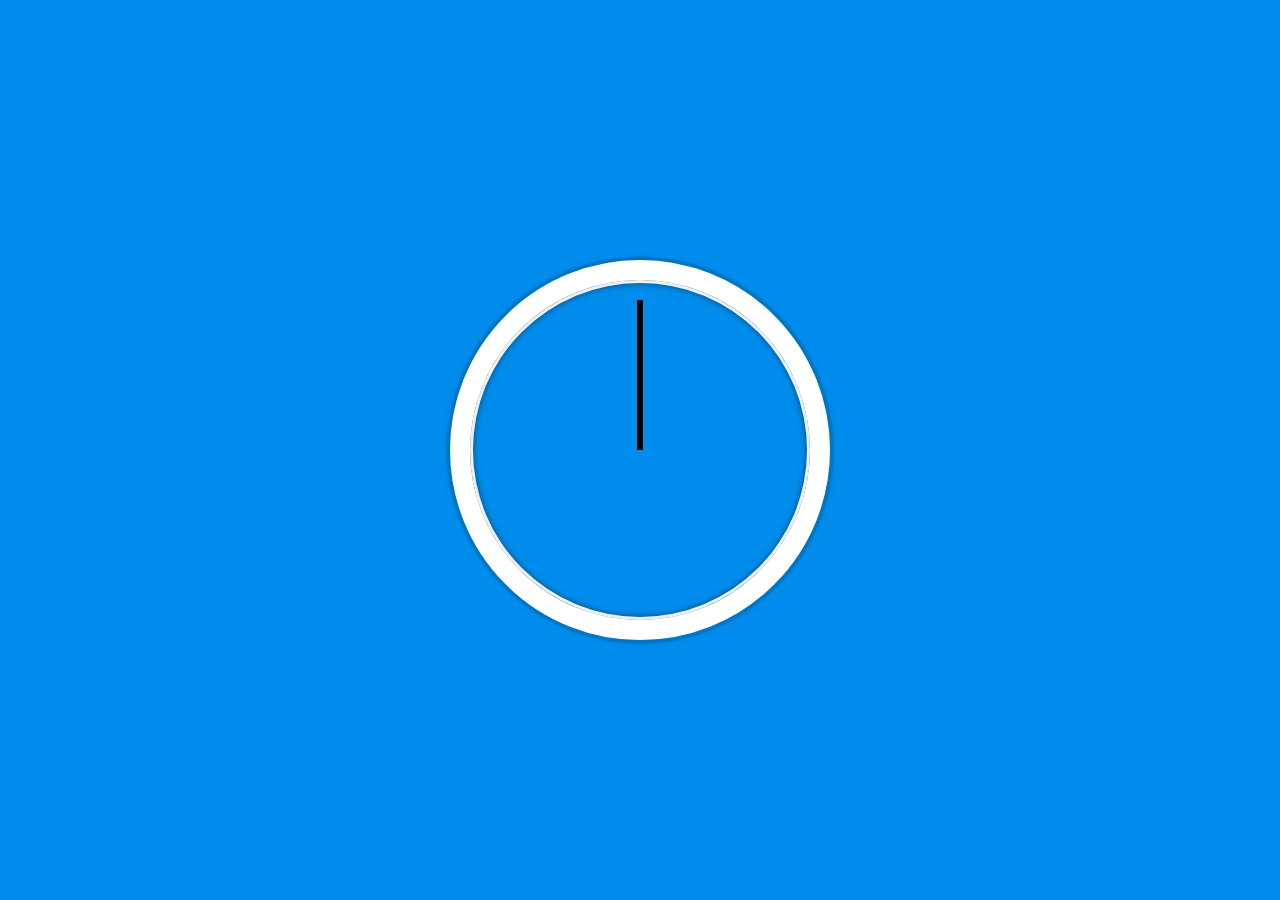
<file: cloak/index.html>
<!DOCTYPE html>
<html lang="en">

<head>
    <meta charset="UTF-8">
    <title>JS + CSS Clock</title>
    <link rel="icon" href="https://fav.farm/🔥" />
</head>

<body>


    <div class="clock">
        <div class="clock-face">
            <div class="hand hour-hand"></div>
            <div class="hand min-hand"></div>
            <div class="hand second-hand"></div>
        </div>
    </div>


    <style>
        html {
            background: #018DED url(https://unsplash.it/1500/1000?image=881&blur=5);
            background-size: cover;
            font-family: 'helvetica neue';
            text-align: center;
            font-size: 10px;
        }

        body {
            margin: 0;
            font-size: 2rem;
            display: flex;
            flex: 1;
            min-height: 100vh;
            align-items: center;
        }

        .clock {
            width: 30rem;
            height: 30rem;
            border: 20px solid white;
            border-radius: 50%;
            margin: 50px auto;
            position: relative;
            padding: 2rem;
            box-shadow:
                0 0 0 4px rgba(0, 0, 0, 0.1),
                inset 0 0 0 3px #EFEFEF,
                inset 0 0 10px black,
                0 0 10px rgba(0, 0, 0, 0.2);
        }

        .clock-face {
            position: relative;
            width: 100%;
            height: 100%;
            transform: translateY(-3px);
            /* account for the height of the clock hands */
        }

        .hand {
            width: 50%;
            height: 6px;
            background: black;
            position: absolute;
            top: 50%;
            transform-origin: 100%;
            transform: rotate(90deg);
            transition: all 0.05s;
            transition-timing-function: cubic-bezier(0.1, 2.7, 0.58, 1);
        }
    </style>
    <script>
        const secondHand = document.querySelector('.second-hand')
        const minHand = document.querySelector('.min-hand')
        const hourHand = document.querySelector('.hour-hand')
        function setDate() {
            const now = new Date();
            const seconds = now.getSeconds();
            const min = now.getMinutes();
            const hours = now.getHours();
            const secondsDegrees = (((seconds / 60) * 360) + 90);
            const minsDegrees = ((min / 60) * 360) + 90;
            const hoursDegrees = ((hours / 12) * 360) + 90;
            secondHand.style.transform = `rotate(${secondsDegrees}deg)`
            minHand.style.transform = `rotate(${minsDegrees}deg)`
            hourHand.style.transform = `rotate(${hoursDegrees}deg)`
        }
        setInterval(setDate, 1000);

    </script>
</body>

</html>
</file>
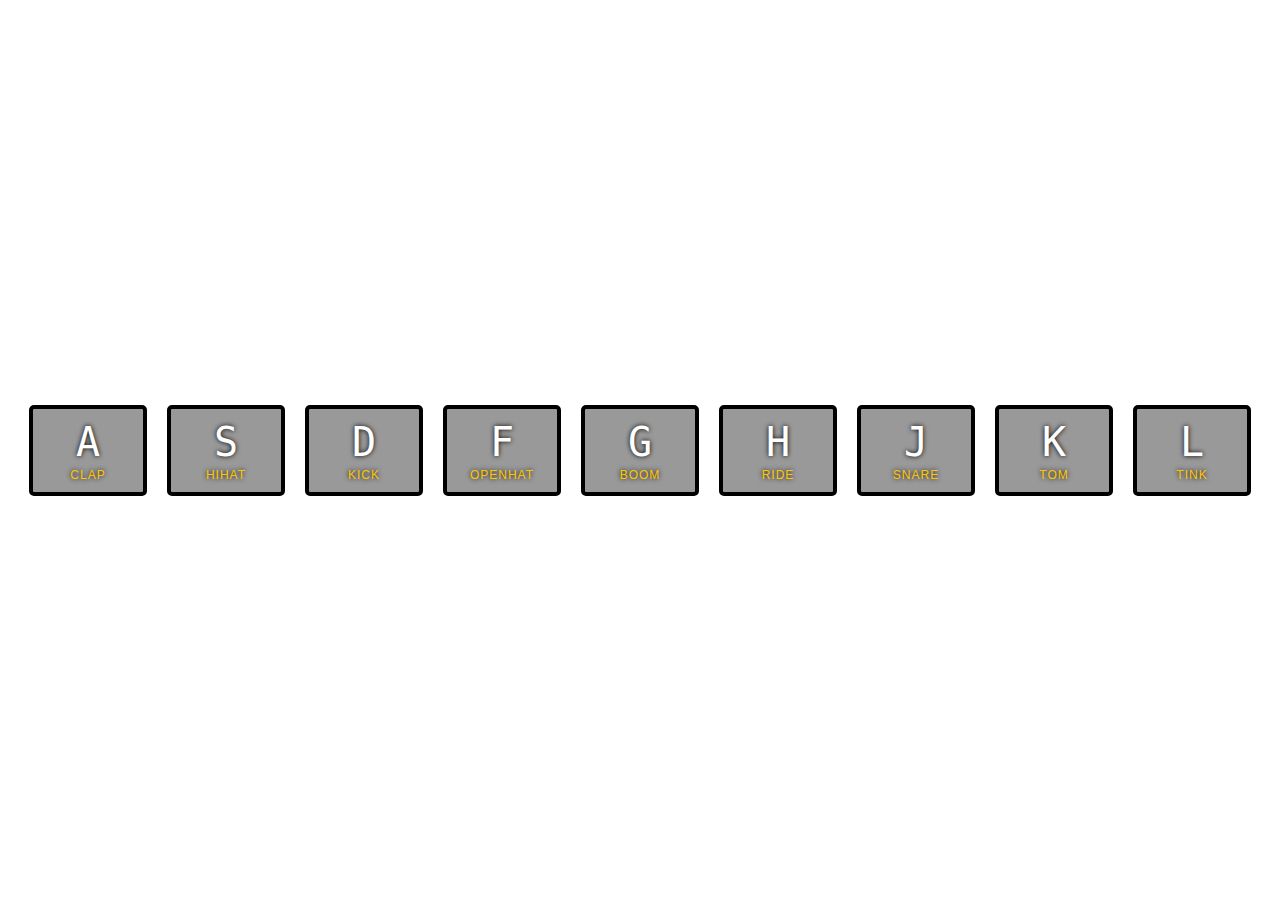
<file: Drum Kit/index.html>
<!DOCTYPE html>
<html lang="en">

<head>
    <meta charset="UTF-8">
    <title>JS Drum Kit</title>
    <link rel="stylesheet" href="style.css">
    <link rel="icon" href="https://fav.farm/🔥" />
</head>

<body>


    <div class="keys">
        <div data-key="65" class="key">
            <kbd>A</kbd>
            <span class="sound">clap</span>
        </div>
        <div data-key="83" class="key">
            <kbd>S</kbd>
            <span class="sound">hihat</span>
        </div>
        <div data-key="68" class="key">
            <kbd>D</kbd>
            <span class="sound">kick</span>
        </div>
        <div data-key="70" class="key">
            <kbd>F</kbd>
            <span class="sound">openhat</span>
        </div>
        <div data-key="71" class="key">
            <kbd>G</kbd>
            <span class="sound">boom</span>
        </div>
        <div data-key="72" class="key">
            <kbd>H</kbd>
            <span class="sound">ride</span>
        </div>
        <div data-key="74" class="key">
            <kbd>J</kbd>
            <span class="sound">snare</span>
        </div>
        <div data-key="75" class="key">
            <kbd>K</kbd>
            <span class="sound">tom</span>
        </div>
        <div data-key="76" class="key">
            <kbd>L</kbd>
            <span class="sound">tink</span>
        </div>
    </div>

    <audio data-key="65" src="sounds/01 - JavaScript Drum Kit_sounds_boom.wav"></audio>
    <audio data-key="83" src="sounds/01 - JavaScript Drum Kit_sounds_hihat.wav"></audio>
    <audio data-key="68" src="sounds/01 - JavaScript Drum Kit_sounds_boom.wav"></audio>
    <audio data-key="70" src="sounds/01 - JavaScript Drum Kit_sounds_openhat.wav"></audio>
    <audio data-key="71" src="sounds/01 - JavaScript Drum Kit_sounds_boom.wav"></audio>
    <audio data-key="72" src="sounds/01 - JavaScript Drum Kit_sounds_ride.wav"></audio>
    <audio data-key="74" src="sounds/01 - JavaScript Drum Kit_sounds_snare.wav"></audio>
    <audio data-key="75" src="sounds/01 - JavaScript Drum Kit_sounds_tom.mp3"></audio>
    <audio data-key="76" src="sounds/01 - JavaScript Drum Kit_sounds_tink.wav"></audio>

    <script>
        function playSound(e) {
            const audio = document.querySelector(`audio[data-key="${e.keyCode}"]`)
            const key = document.querySelector(`.key[data-key="${e.keyCode}"]`)
            if (!audio) return;
            audio.currentTime = 0; // rewind to the start
            audio.play();
            key.classList.add('playing');
        }
        function removeTransition(e) {
            if (e.propertyName !== "transform") return; // skip if it not a transform
            this.classList.remove('playing');
        }
        const keys = document.querySelectorAll('.key');
        keys.forEach(key => key.addEventListener('transitionend', removeTransition))
        window.addEventListener('keydown', playSound);
        keys.forEach(key => {
            key.onclick = () => {
                const audio = document.querySelector(`audio[data-key="${key.dataset.key}"]`)
                audio.currentTime = 0; // rewind to the start
                audio.play();
                key.classList.add('playing');
            }
        })
    </script>


</body>

</html>
</file>
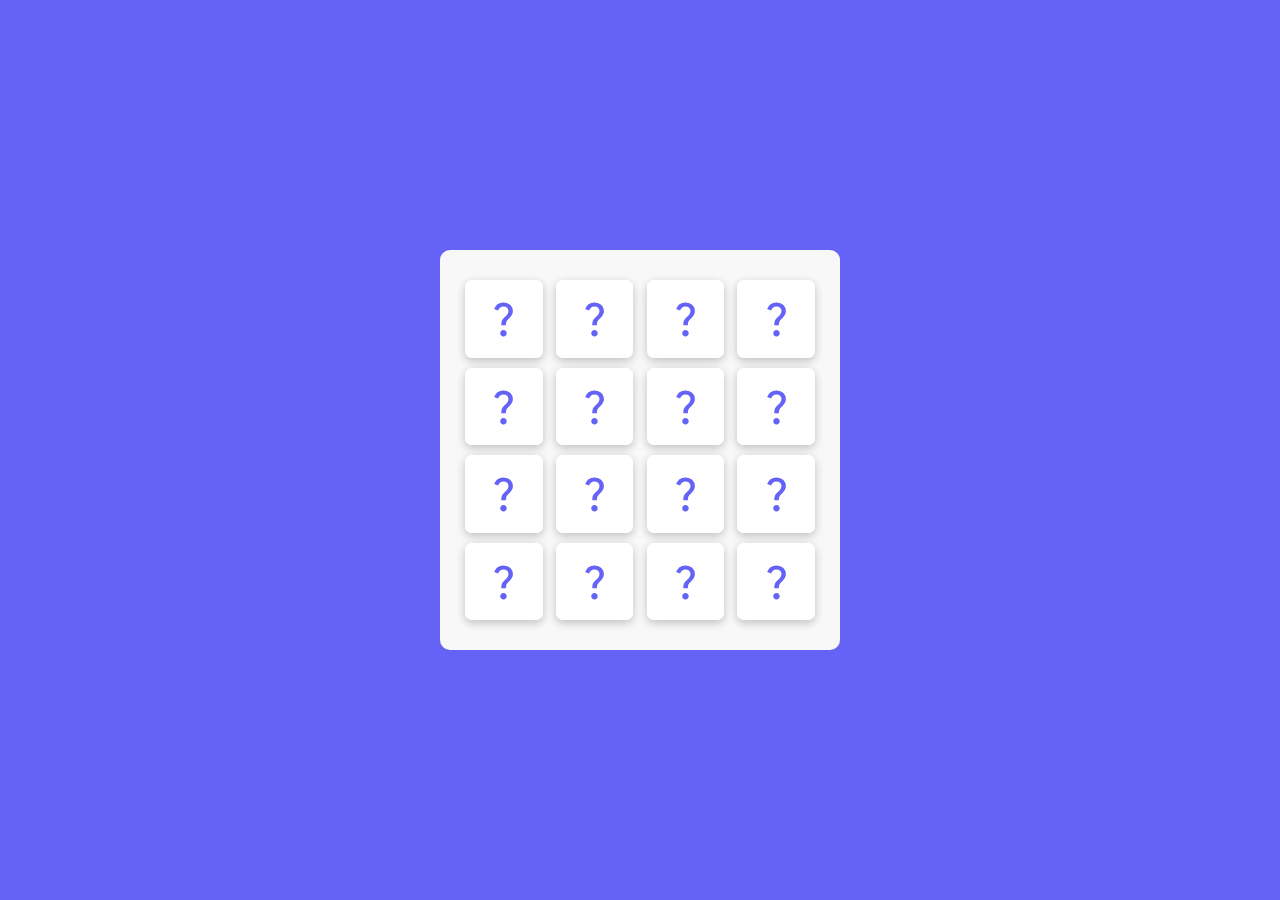
<file: Memory Card Game/index.html>
<!DOCTYPE html>
<html lang="en">

<head>
    <meta charset="UTF-8">
    <meta name="viewport" content="width=device-width, initial-scale=1.0">
    <link rel="stylesheet" href="css/style.css">
    <!-- Material Symbols-->
    <link rel="stylesheet"
        href="https://fonts.googleapis.com/css2?family=Material+Symbols+Outlined:opsz,wght,FILL,GRAD@24,400,0,0" />
    <title>Memory Card Game</title>

</head>

<body>
    <div class="wrapper">
        <ul class="cards">
            <li class="card">
                <div class="view front-view">
                    <span class="material-symbols-outlined">
                        question_mark
                    </span>
                </div>
                <div class="view back-view">
                    <img src="imgs/img-1.png" alt="card-img">
                </div>
            </li>
            <li class="card">
                <div class="view front-view">
                    <span class="material-symbols-outlined">
                        question_mark
                    </span>
                </div>
                <div class="view back-view">
                    <img src="imgs/img-2.png" alt="card-img">
                </div>
            </li>
            <li class="card">
                <div class="view front-view">
                    <span class="material-symbols-outlined">
                        question_mark
                    </span>
                </div>
                <div class="view back-view">
                    <img src="imgs/img-3.png" alt="card-img">
                </div>
            </li>
            <li class="card">
                <div class="view front-view">
                    <span class="material-symbols-outlined">
                        question_mark
                    </span>
                </div>
                <div class="view back-view">
                    <img src="imgs/img-4.png" alt="card-img">
                </div>
            </li>
            <li class="card">
                <div class="view front-view">
                    <span class="material-symbols-outlined">
                        question_mark
                    </span>
                </div>
                <div class="view back-view">
                    <img src="imgs/img-5.png" alt="card-img">
                </div>
            </li>
            <li class="card">
                <div class="view front-view">
                    <span class="material-symbols-outlined">
                        question_mark
                    </span>
                </div>
                <div class="view back-view">
                    <img src="imgs/img-6.png" alt="card-img">
                </div>
            </li>
            <li class="card">
                <div class="view front-view">
                    <span class="material-symbols-outlined">
                        question_mark
                    </span>
                </div>
                <div class="view back-view">
                    <img src="imgs/img-7.png" alt="card-img">
                </div>
            </li>
            <li class="card">
                <div class="view front-view">
                    <span class="material-symbols-outlined">
                        question_mark
                    </span>
                </div>
                <div class="view back-view">
                    <img src="imgs/img-8.png" alt="card-img">
                </div>
            </li>
            <li class="card">
                <div class="view front-view">
                    <span class="material-symbols-outlined">
                        question_mark
                    </span>
                </div>
                <div class="view back-view">
                    <img src="imgs/img-1.png" alt="card-img">
                </div>
            </li>
            <li class="card">
                <div class="view front-view">
                    <span class="material-symbols-outlined">
                        question_mark
                    </span>
                </div>
                <div class="view back-view">
                    <img src="imgs/img-2.png" alt="card-img">
                </div>
            </li>
            <li class="card">
                <div class="view front-view">
                    <span class="material-symbols-outlined">
                        question_mark
                    </span>
                </div>
                <div class="view back-view">
                    <img src="imgs/img-3.png" alt="card-img">
                </div>
            </li>
            <li class="card">
                <div class="view front-view">
                    <span class="material-symbols-outlined">
                        question_mark
                    </span>
                </div>
                <div class="view back-view">
                    <img src="imgs/img-4.png" alt="card-img">
                </div>
            </li>
            <li class="card">
                <div class="view front-view">
                    <span class="material-symbols-outlined">
                        question_mark
                    </span>
                </div>
                <div class="view back-view">
                    <img src="imgs/img-5.png" alt="card-img">
                </div>
            </li>
            <li class="card">
                <div class="view front-view">
                    <span class="material-symbols-outlined">
                        question_mark
                    </span>
                </div>
                <div class="view back-view">
                    <img src="imgs/img-6.png" alt="card-img">
                </div>
            </li>
            <li class="card">
                <div class="view front-view">
                    <span class="material-symbols-outlined">
                        question_mark
                    </span>
                </div>
                <div class="view back-view">
                    <img src="imgs/img-7.png" alt="card-img">
                </div>
            </li>
            <li class="card">
                <div class="view front-view">
                    <span class="material-symbols-outlined">
                        question_mark
                    </span>
                </div>
                <div class="view back-view">
                    <img src="imgs/img-8.png" alt="card-img">
                </div>
            </li>
        </ul>
    </div>

    <script src="js/main.js"></script>
</body>

</html>
</file>
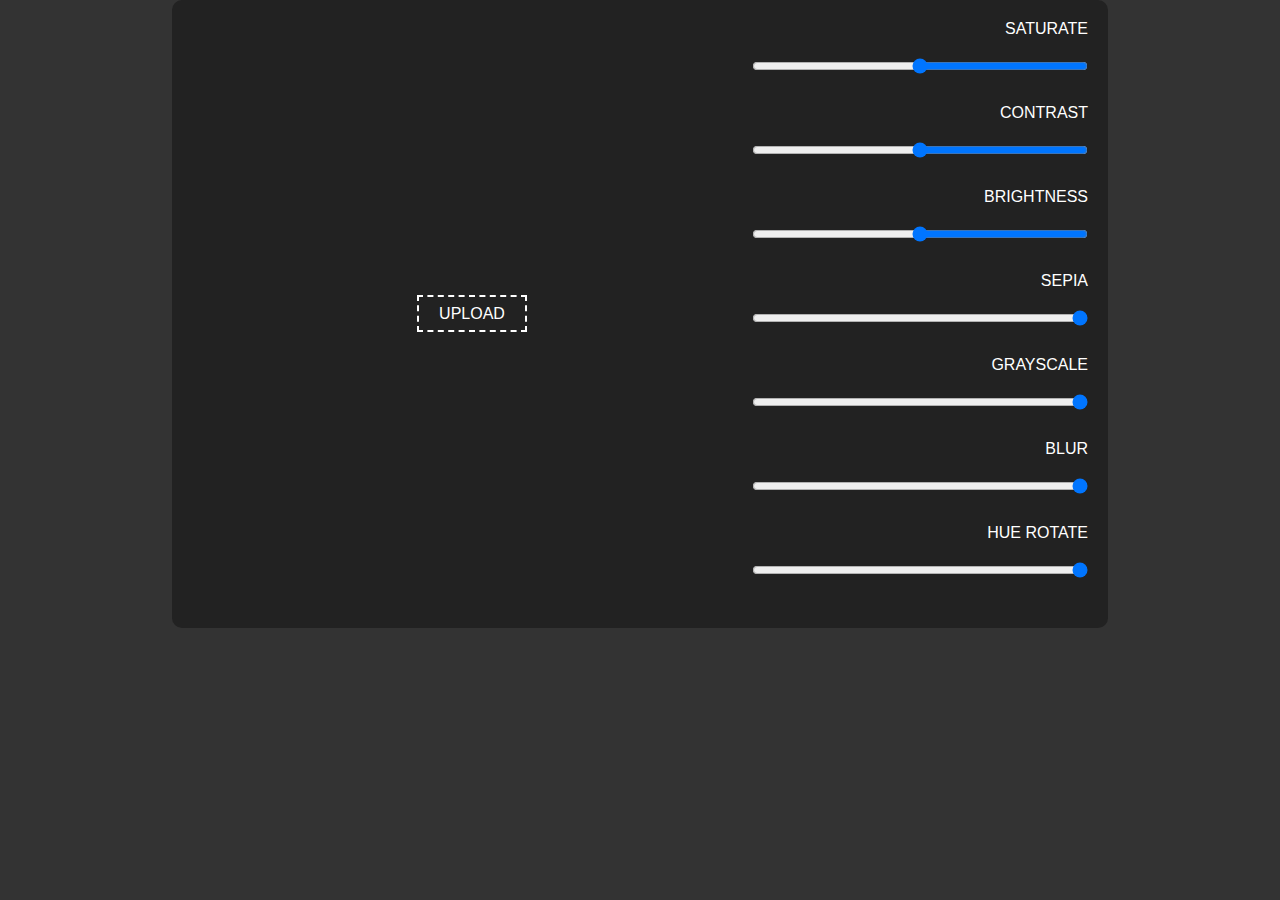
<file: mini photo editor/index.html>
<!DOCTYPE html>
<html lang="en">
<head>
    <meta charset="UTF-8">
    <meta http-equiv="X-UA-Compatible" content="IE=edge">
    <meta name="viewport" content="width=device-width, initial-scale=1.0">
    <link rel="stylesheet" href="./main.css">
    <title>Photo Editor</title>
</head>
<body>
    <div class="container">
        <div class="img">
            <div id="img-box" class="img-box">
                <img id="img">
                <canvas id="canvas"></canvas>
            </div>
            <div class="upload">
                <label for="upload">Upload</label>
                <input type="file" id="upload">
            </div>
        </div>
        <div id="filters" class="filters">
            <ul>
                <li>
                    <label for="saturate">saturate</label>
                    <input type="range" id="saturate" min="0" max="200" value="100">
                </li>
                <li>
                    <label for="contrast">contrast</label>
                    <input type="range" id="contrast" min="0" max="200" value="100">
                </li>
                <li>
                    <label for="brightness">brightness</label>
                    <input type="range" id="brightness" min="0" max="200" value="100">
                </li>
                <li>
                    <label for="sepia">sepia</label>
                    <input type="range" id="sepia" min="0" max="200" value="0">
                </li>
                <li>
                    <label for="grayscale">grayscale</label>
                    <input type="range" id="grayscale" step="0.1" min="0" max="1" value="0">
                </li>
                <li>
                    <label for="blur">blur</label>
                    <input type="range" id="blur" step="0.1" min="0" max="10" value="0">
                </li>
                <li>
                    <label for="hue-rotate">Hue Rotate</label>
                    <input type="range" id="hue-rotate" min="0" max="350" value="0">
                </li>
                <li>
                    <a href="" download="image" id="download">download</a>
                    <span onclick="resetValues()">reset</span>
                </li>
            </ul>
        </div>
    </div>
    
</body>
<script src="./main.js"></script>
</html>
</file>
<file: Drum Kit/style.css>
html {
  font-size: 10px;
  background: url("https://images-wixmp-ed30a86b8c4ca887773594c2.wixmp.com/i/bb98167a-7a09-4e5b-a709-c1af0b529a14/d1yfwdq-73abae1e-5d34-464f-84b7-3f1f38a7123c.jpg")
    bottom center;
  background-size: cover;
}
* {
  -webkit-user-select: none; /* Safari */
  -ms-user-select: none; /* IE 10 and IE 11 */
  user-select: none; /* Standard syntax */
}
body,
html {
  margin: 0;
  padding: 0;
  font-family: sans-serif;
}

.keys {
  display: flex;
  flex: 1;
  min-height: 100vh;
  align-items: center;
  justify-content: center;
}

.key {
  border: 0.4rem solid black;
  border-radius: 0.5rem;
  margin: 1rem;
  font-size: 1.5rem;
  padding: 1rem 0.5rem;
  transition: all 0.07s ease;
  width: 10rem;
  text-align: center;
  color: white;
  background: rgba(0, 0, 0, 0.4);
  text-shadow: 0 0 0.5rem black;
}

.playing {
  transform: scale(1.1);
  border-color: #ffc600;
  box-shadow: 0 0 1rem #ffc600;
}

kbd {
  display: block;
  font-size: 4rem;
}

.sound {
  font-size: 1.2rem;
  text-transform: uppercase;
  letter-spacing: 0.1rem;
  color: #ffc600;
}
</file>
<file: Memory Card Game/css/style.css>
@import url("https://fonts.googleapis.com/css2?family=Poppins:wght@100;300;500;700&display=swap");
* {
  margin: 0;
  padding: 0;
  box-sizing: border-box;
  font-family: "Poppins", sans-serif;
}
body {
  display: flex;
  align-items: center;
  justify-content: center;
  min-height: 100vh;
  background: #6563f6;
}
.wrapper {
  height: 400px;
  width: 400px;
  background-color: #f8f8f8;
  border-radius: 10px;
  padding: 25px;
}
.cards {
  height: 100%;
  width: 100%;
  flex-wrap: wrap;
  justify-content: space-between !important;
}
.card,
.cards,
.view {
  display: flex;
  align-items: center;
  justify-content: center;
}
.cards .card {
  position: relative;
  cursor: pointer;
  height: calc(100% / 4 - 10px);
  width: calc(100% / 4 - 10px);
}
.cards .card .view {
  perspective: 900px;
  transform-style: preserve-3d;
  cursor: pointer;
  user-select: none;
  pointer-events: none;
  width: 100%;
  height: 100%;
  background-color: red;
  border-radius: 7px;
  background-color: #fff;
  box-shadow: 0 3px 10px rgba(0, 0, 0, 0.116);
  position: absolute;
  transition: transform 0.3s linear;
}
.card .front-view {
  z-index: 1;
}
.card .front-view,
.card .back-view {
  position: absolute;
  top: 0;
  left: 0;
  width: 100%;
  height: 100%;
  backface-visibility: hidden;
}
.flip-card-front, .flip-card-back {
  position: absolute;
  top: 0;
  left: 0;
  width: 100%;
  height: 100%;
  backface-visibility: hidden; /* Prevent flickering */
}

.card.flip .front-view {
  transform: rotateY(180deg);
}
.card.flip .back-view {
    transform: rotateY(360deg);
}
.card .front-view span {
  font-size: 43px;
  color: #6563f6;
}
.card .back-view img {
  max-width: 45px;
}
.card.shake {
  animation: shake 0.35s ease-in-out;
}
@keyframes shake {
  0%,100%{
    transform: translateX(0);
  }
  20%{
    transform: translateX(-13px);
  }
    40%{
    transform: translateX(13px);
  }
    60%{
    transform: translateX(-8px);
  }
    80%{
    transform: translateX(8px);
  }
  
}
</file>
<file: mini photo editor/main.css>
*{
    padding: 0;
    margin: 0;
    box-sizing: 0;
    font-family: sans-serif;
    text-transform: uppercase;
}
body{
    background-color: #333;
    display: flex;
    justify-content: center;
    align-items: center;
}
.container{
    background-color: #222;
    padding: 20px;
    border-radius: 10px;
    width: 70vw;
    display: grid;
    grid-template-columns: 5fr 3fr;
}
.img{
    display: flex;
    flex-direction: column;
    gap: 50px;
    justify-content: center;
    align-items: center;
}
.img img , canvas{
    max-width: 50vw;
    max-height: 60vh;
}
.upload input {
    display: none;
}
.upload label {
    color: #fff;
    padding: 8px 20px;
    border: 2px #fff dashed;
    cursor: pointer;
}
.filters ul{
    display: flex;
    flex-direction: column;
    gap: 30px;
    direction: rtl ;

}
.filters ul li {
    display: flex;
    flex-direction: column;
    gap: 20px;
}
.filters ul li label {
    color: #fff;
}
.filters ul li:last-child{
    display: flex;
    flex-direction: row;
    justify-content: space-around;
}
.filters ul li a , ul li span {
    color: white;
    padding: 10px 20px;
    background: #060;
    cursor: pointer;
    text-decoration: none;
}
@media (max-width:780px) {
    .container{
        grid-template-columns: 1fr;
    }
    .img img , canvas{
        max-width: 80vh;
    }
}
</file>
